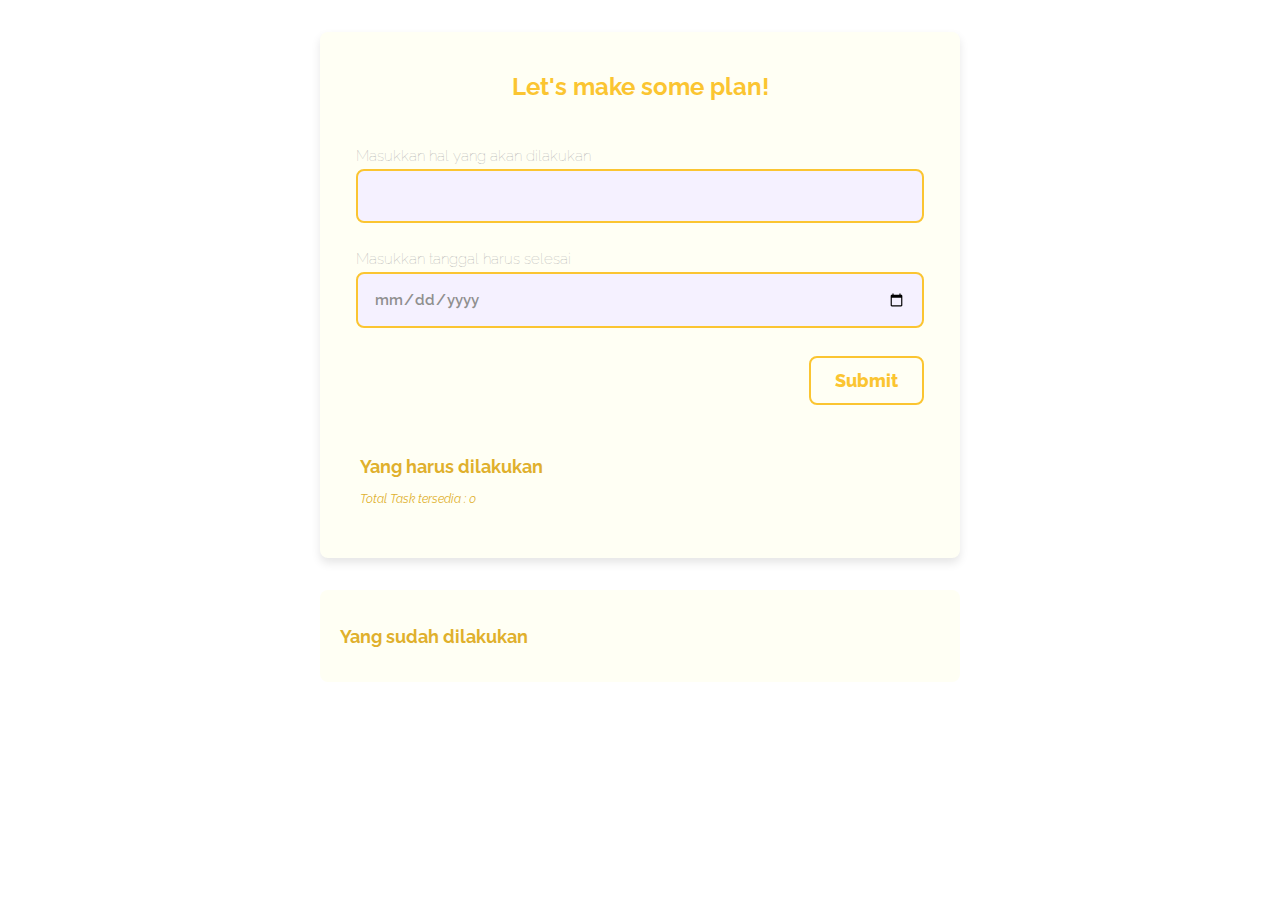
<file: index.html>
<!DOCTYPE html>
<html lang="en">
<head>
  <meta charset="UTF-8">
  <meta http-equiv="X-UA-Compatible" content="IE=edge">
  <meta name="viewport" content="width=device-width, initial-scale=1.0">
  <title>Todo Apps</title>
  <link rel="stylesheet" href="css/style.css">
  <link rel="icon" href="assets/icon.png">
</head>

<body>
  <div class="wrapper">
  <div class="container bg-white shadow" id="add-todo">
    <h2 class="container-header text-center title-app">Let's make some plan!</h2>
    <form class="form" action="#" id="form">
      <div class="form-group form-title">
        <label for="title">Masukkan hal yang akan dilakukan</label>
        <input type="text" id="title" name="title" required>
      </div>
      <div class="form-group form-title">
        <label for="date">Masukkan tanggal harus selesai</label>
        <input type="date" id="date" name="date" required>
      </div>
      <input type="submit" value="Submit" name="Submit" class="btn-submit">
    </form>
    <div class="title-header">
      <h2>Yang harus dilakukan</h2>
      <p>
        <em>Total Task tersedia : <span id="taskValue"></span></em>
      </p>
      <div class="list-item" id="todos">
      </div>
    </div>
  </div>
  
  <div class="container title-header">
    <h2>Yang sudah dilakukan</h2>
    <div class="list-item" id="completed-todos">
    </div>
  </div>
</div>


<script src="js/script.js" type="text/javascript"></script>
</body>
</html>
</file>
<file: css/style.css>
@import url('https://fonts.googleapis.com/css2?family=Raleway&display=swap');

:root {
    /* ==== Colors theme ==== */
    --first-color: #fbc531;
    --first-color-alter: #e0b02c;
    --alt-color: #8f8f8f;

    /* ==== Typography ==== */
    --body-font: 'Raleway', sans-serif;
    --normal-font-size: .938rem;
    --small-font-size: .763rem;
    --medium-font-size: 1.1rem;
}

::-webkit-scrollbar {
    width: 6px;
}
::-webkit-scrollbar-thumb {
    background: var(--first-color);
}
::-webkit-scrollbar-thumb:hover {
    background: var(--first-color-alter);
}

* {
    box-sizing: border-box;
}

html, body {
    font-family: Raleway, sans-serif;
    margin: 0;
    padding: 0;
    box-sizing: border-box;
}

.wrapper {
    display: flex;
    flex-direction: column;
    align-items: center;
}

.wrapper .container {
    width: 100%;
    max-width: 50%;
    border-radius: 8px;
    margin: 2rem auto 0;
    padding: 20px;
    flex-grow: 1;
    background: #fffff4;
    height: fit-content;
}

.title-header {
    font-size: var(--small-font-size);
    color: var(--first-color-alter);
    padding: 20px;
}

.title-app {
    color: var(--first-color);
}

.item {
    border-radius: 16px;
    margin-top: 16px;
    padding: 12px 24px 12px 24px;
    background: white;
    display: flex;
    align-items: center;
}

.item > .inner h2 {
    margin-bottom: unset;
    font-size: var(--medium-font-size);
    color: var(--first-color);
}

.item > .inner p {
    margin-top: 5px;
}

.form {
    display: flex;
    padding: 16px;
    flex-direction: column;
    height: 300px;
    border-radius: 16px;
}

.form-group {
    display: flex;
    flex-direction: column;
    color: #adadad;
}

.form-group label {
    margin-bottom: 4px;
    font-size: 18px;
    font-weight: lighter;
}

.shadow {
    box-shadow: 0 5px 10px rgba(0, 0, 0, 0.1);
}

input[type=text], input[type=date] {
    font-family: var(--body-font);
    background: #F5F1FF;
    border: 2px solid var(--first-color);
    border-radius: 8px;
    padding: 16px;
    box-sizing: border-box;
    margin-bottom: 8px;
    font-size: var(--normal-font-size);
    color: var(--alt-color);
    font-weight: 600;
    caret-color: var(--first-color-alter);
}

.btn-submit {
    width: fit-content;
    font-family: var(--body-font);
    border-radius: 8px;
    padding: 12px 24px;
    border: 2px solid var(--first-color);
    color: var(--first-color);
    font-size: var(--medium-font-size);
    background: none;
    font-weight: 800;
    margin-top: auto;
    align-self: flex-end;
    cursor: pointer;
    transition: .3s;
}

.btn-submit:hover {
    background: var(--first-color);
    color: white;
}

input[type=text], input[type=date], .btn-submit:focus {
    outline: none;
}

.text-center {
    text-align: center;
}

.form-title {
    margin: auto 0;
}

.form-title label {
    font-size: var(--normal-font-size);
}

.check-button {
    width: 30px;
    height: 30px;

    background: url('../assets/check-outline.svg');
    background-size: contain;
    margin-left: auto;
    cursor: pointer;
    border: none;
    transition: .5s;
}

.check-button:hover {
    background: url('../assets/check-solid.svg');
    transform:rotate(360deg);
    -ms-transform:rotate(360deg);
    -webkit-transform:rotate(360deg);
}

.trash-button {
    width: 25px;
    height: 25px;

    background: url('../assets/trash-outline.svg');
    background-size: contain;
    margin-left: 16px;
    cursor: pointer;
    border: none;
    transition: .5s;
}

.trash-button:hover {
    background: url('../assets/trash-fill.svg');
}

.undo-button {
    width: 25px;
    height: 25px;

    background: url('../assets/undo-ouline.svg');
    background-size: contain;
    margin-left: auto;
    cursor: pointer;
    border: none;
    transition: .5s;
}

.undo-button:hover {
    background: url('../assets/undo-ouline.svg');
    transform:rotate(-360deg);
    -ms-transform:rotate(-360deg);
    -webkit-transform:rotate(-360deg);
}

.check-button:focus, .trash-button {
    outline: none;
}

.check-button, .undo-button, .trash-button {
    background-repeat: no-repeat;
}

#toastMessage {
    visibility: hidden;
    min-width: 250px;
    color: #fff;
    text-align: center;
    border-radius: 2px;
    padding: 16px;
    position: fixed;
    z-index: 1;
    bottom: 30px;
    background-color: #f5d273;
    border-left: 8px solid var(--first-color);
    font-size: var(--normal-font-size);
	right: 10px;
}

#toastMessage.showToast {
    visibility: visible;
    -webkit-animation: fadein 0.5s, fadeout 0.5s 2.5s;
    animation: fadein 0.5s, fadeout 0.5s 2.5s;
}

@-webkit-keyframes fadein {
    from {bottom: 0; opacity: 0;} 
    to {bottom: 30px; opacity: 1;}
}
  
@keyframes fadein {
    from {bottom: 0; opacity: 0;}
    to {bottom: 30px; opacity: 1;}
}
  
@-webkit-keyframes fadeout {
    from {bottom: 30px; opacity: 1;} 
    to {bottom: 0; opacity: 0;}
}
  
@keyframes fadeout {
    from {bottom: 30px; opacity: 1;}
    to {bottom: 0; opacity: 0;}
}

@media only screen and (max-width: 1024px) {
    .wrapper {
        margin: 0;
        padding: 20px;
    }

    .wrapper .container {
        width: 100%;
        max-width: none;
    }

    .list-item {
        width: 100%;
    }

    .form {
        width: 100%;
    }
}
</file>
